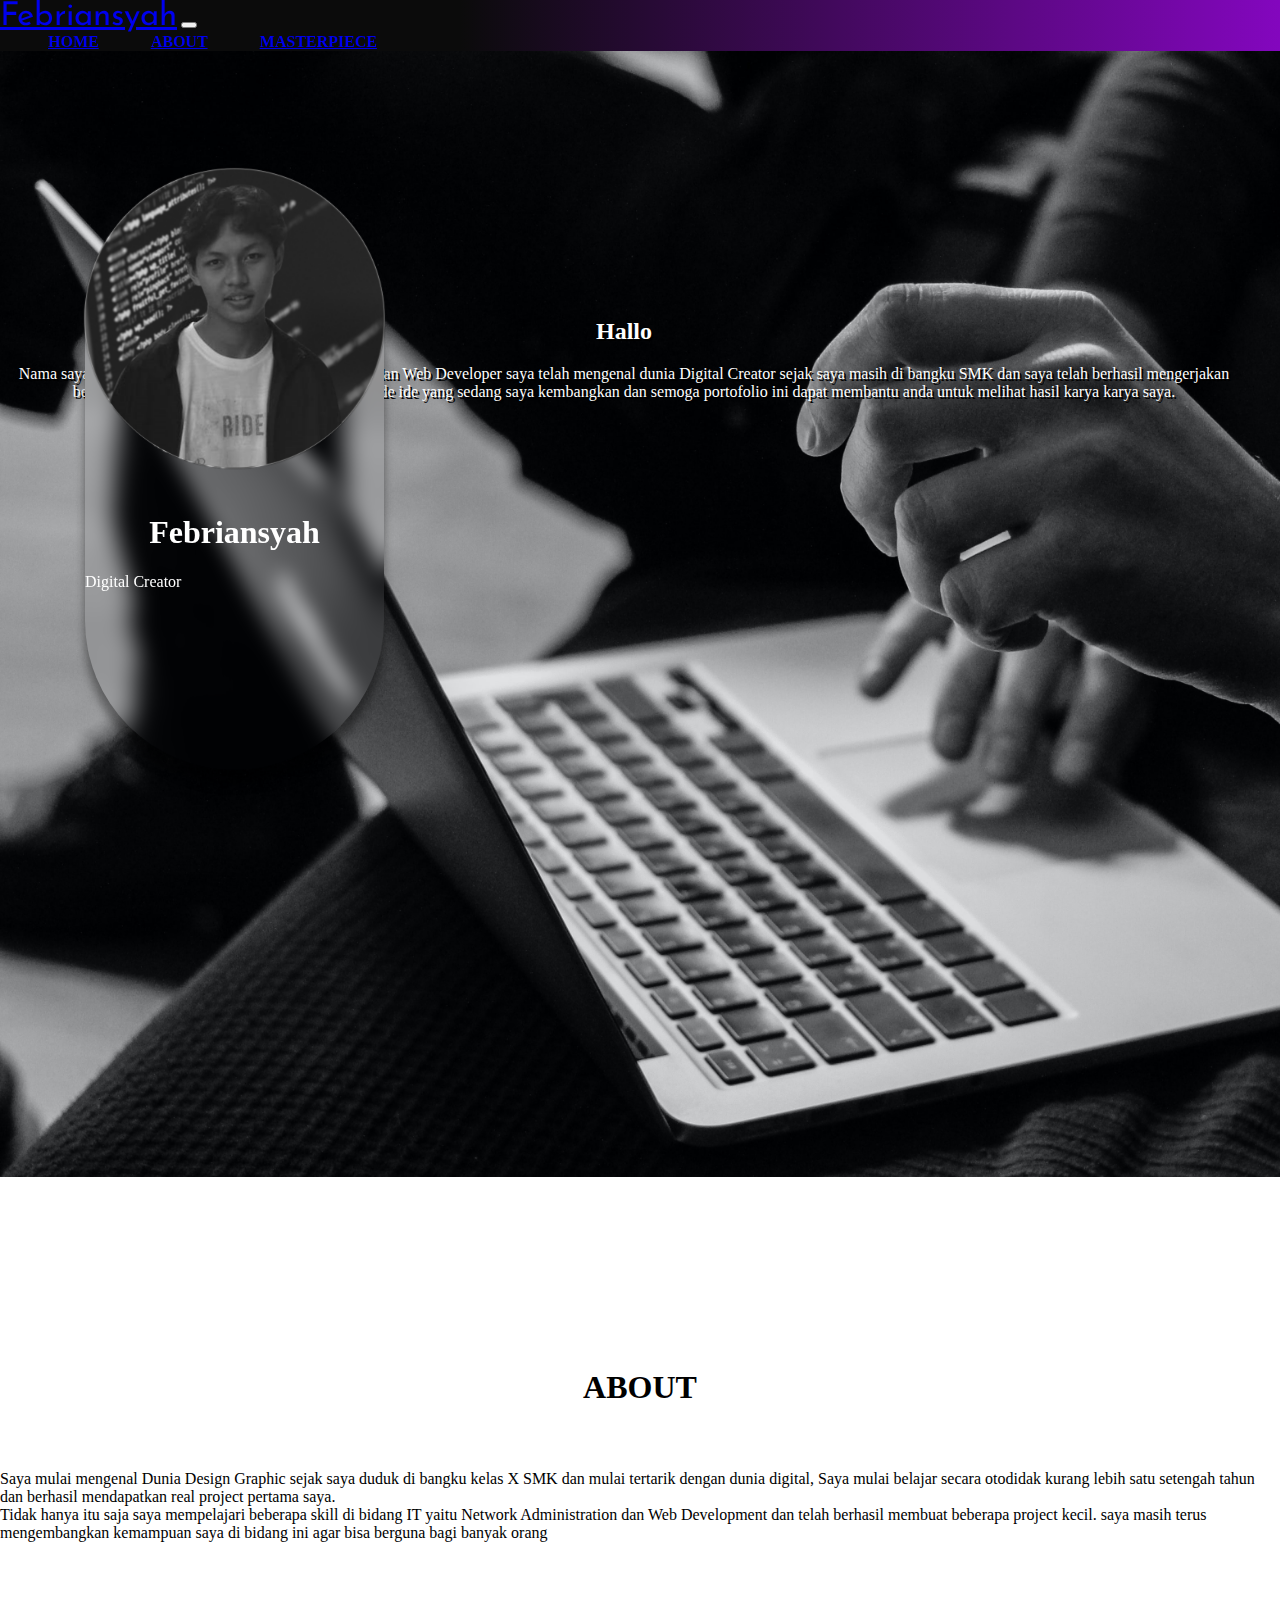
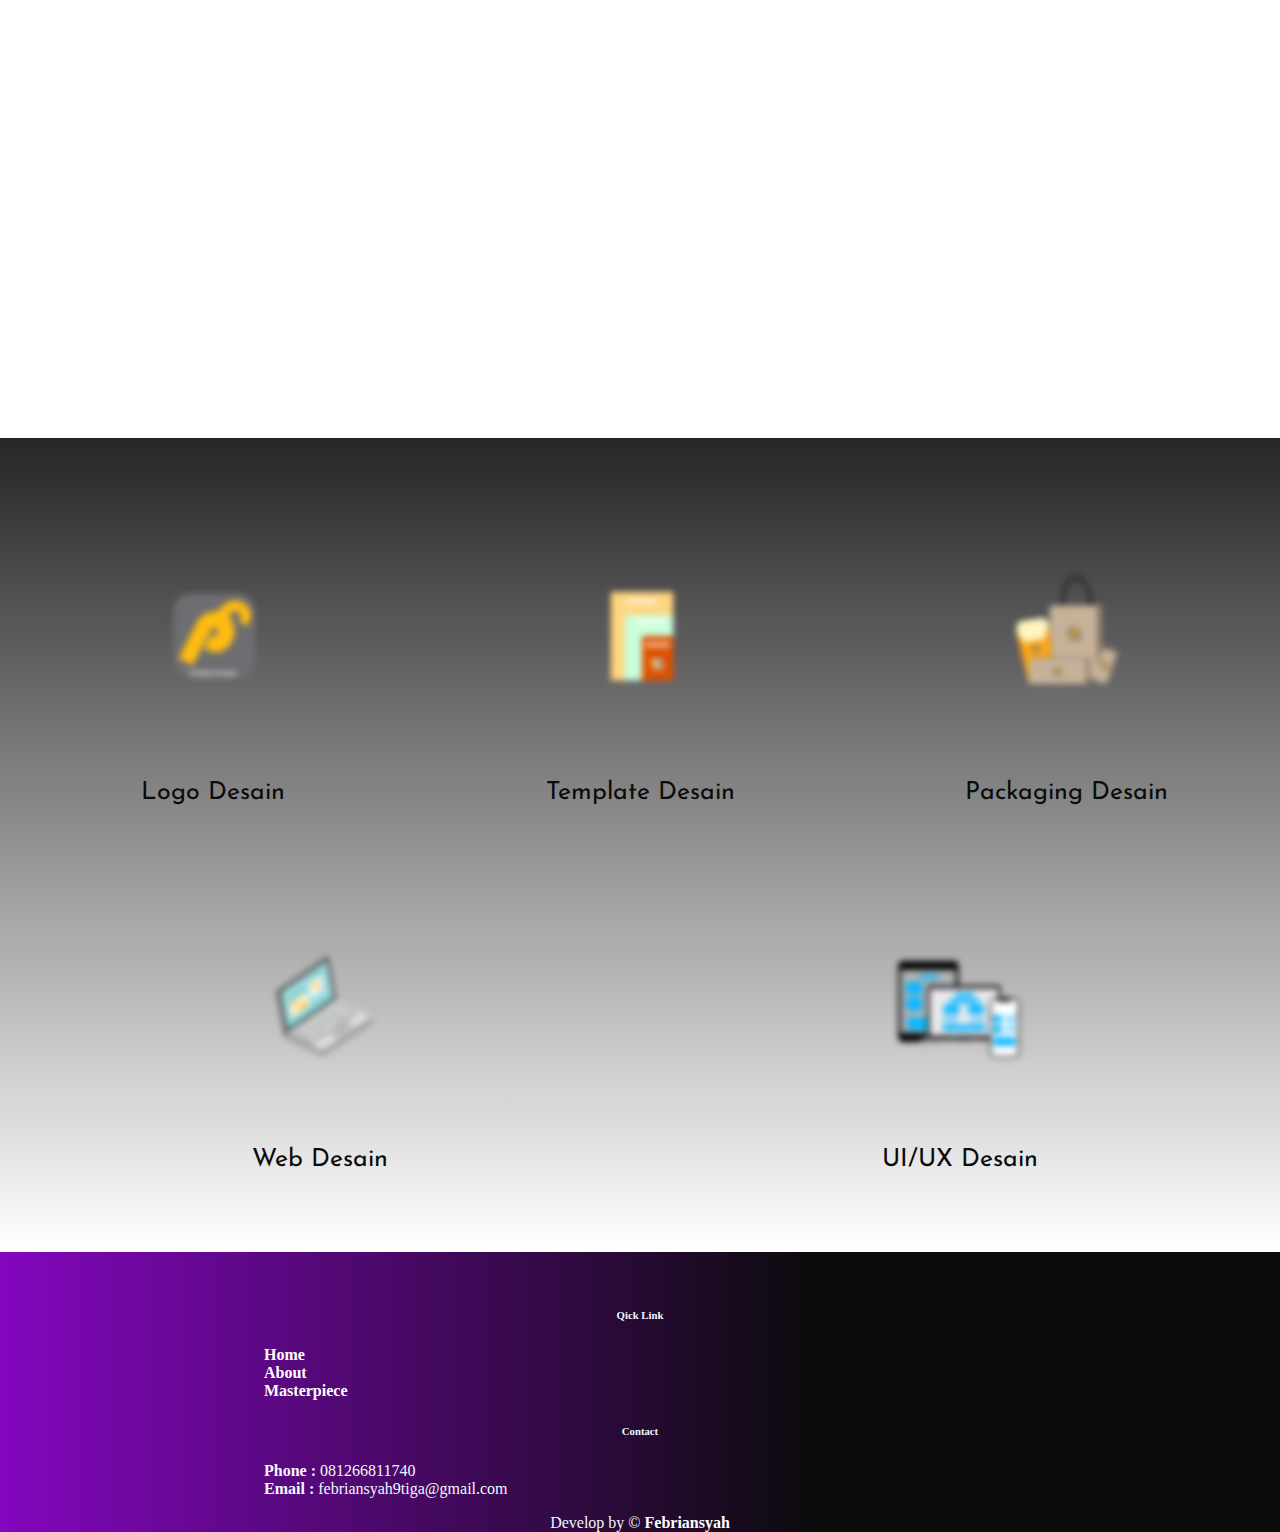
<file: index.html>
<!DOCTYPE html>
<html lang="en">
  <head>
    <!-- Required meta tags -->
    <meta charset="utf-8" />
    <meta name="viewport" content="width=device-width, initial-scale=1" />

    <!-- Bootstrap CSS -->
    <link href="https://cdn.jsdelivr.net/npm/bootstrap@5.1.3/dist/css/bootstrap.min.css" rel="stylesheet" integrity="sha384-1BmE4kWBq78iYhFldvKuhfTAU6auU8tT94WrHftjDbrCEXSU1oBoqyl2QvZ6jIW3" crossorigin="anonymous" />

    <!-- my css -->
    <link rel="stylesheet" href="model.css" />
    <!-- font -->
    <link href="https://fonts.googleapis.com/css2?family=Josefin+Sans:ital,wght@1,700&display=swap" rel="stylesheet" />

    <title>Portofolio | Febriansyah</title>
    <link rel="shortcut icon" type="image/png" href="../thumbs/PS-LOGO.png" />


  </head>
  <body>
    <!-- nav bar -->
    <nav class="navbar navbar-expand-lg navbar-dark">
      <div class="container">
        <a class="navbar-brand" href="#">Febriansyah</a>
        <button class="navbar-toggler" type="button" data-bs-toggle="collapse" data-bs-target="#navbarNavAltMarkup" aria-controls="navbarNavAltMarkup" aria-expanded="false" aria-label="Toggle navigation">
          <span class="navbar-toggler-icon"></span>
        </button>
        <div class="collapse navbar-collapse" id="navbarNavAltMarkup">
          <div class="navbar-nav ms-auto">
            <a class="nav-link" aria-current="page" href="#">Home</a>
            <a class="nav-link" href="#About">About</a>
            <a class="nav-link" href="#masterpiece">Masterpiece</a>
          </div>
        </div>
      </div>
    </nav>
    <!-- nav bar close -->

    <!-- jumbotron -->

    <div class="jumbotron image #Home">
      <div class="glass">
        <img src="img/profile.png" alt="profile" width="325px" />
        <div class="container ">
          <h1 class="display-4">Febriansyah</h1>
          <p class="lead">Digital Creator</p>
        </div>
      </div>
    
      <div class="row">
       
        <div class="col-8">
          <h2>Hallo</h2>
          Nama saya febriansyah saya seorang Graphic Designer dan Web Developer saya telah mengenal dunia Digital Creator sejak saya masih di bangku SMK dan saya telah berhasil mengerjakan beberapa project yang pernah saya dapat, serta ide ide yang sedang saya kembangkan dan semoga portofolio ini dapat membantu anda untuk melihat hasil karya karya saya.

        </div>
      </div>
    </div>

 <!-- about -->
 <section id="About">
    <div class="row-about">About</div>
    <div class="container">
      <div class="row">
        <div class="col-md">
          Saya mulai mengenal Dunia Design Graphic sejak saya duduk di bangku kelas X SMK dan mulai tertarik dengan dunia digital, Saya mulai belajar secara otodidak kurang lebih satu setengah tahun dan berhasil mendapatkan real project pertama saya.

       

          
        </div>
        <div class="col-md">
          Tidak hanya itu saja saya mempelajari beberapa skill di bidang IT yaitu Network Administration dan Web Development dan telah berhasil membuat beberapa project kecil.  saya masih terus mengembangkan kemampuan saya di bidang ini agar bisa berguna bagi banyak orang
        </div>
      </div>
    </div>


<!-- masterpieces -->
    <section id="masterpiece">
      <div class="row-mp">Masterpiece</div>
    </section>



<!-- project -->


<section id="project">
  
  <div class="image-box">
    <div class="box">
      <a href="Logo Desain/index.html">
        <img src="img/PS-logo.png" alt="" width="60%">
      <div class="des">Logo Desain</div></a>
    </div>

      <div class="box">
        <a href="Template Desain/index.html">
          <img src="img/Template-Desain.png" alt="" width="60%">
      <div class="des">Template Desain</div></a>
    </div>
    <div class="box">
      <a href="Packaging Desain/index.html">
          <img src="img/packaging.png" alt="" width="60%">
      <div class="des">Packaging Desain</div></a>
    </div>
</div>

<div class="image-box">
  <div class="box">
    <a href="Web Desain/index.html">
    <img src="img/Web-Desain.png" alt="" width="40%">
    <div class="des">Web Desain</div></a>
  </div>
  <div class="box">
    <a href="UI UX Desain/index.html">
    <img src="img/UI-UX-Desain.png" alt="" width="40%">
    <div class="des">UI/UX Desain</div></a>
  </div>
</div>
</section>


<!-- footer -->

<footer>
  <div class="footer">

    <div class="row">
      <div class="col">
        <h6>Qick Link</h6>
        <ul>
          <li><a href="#">Home</a></li>
          <li><a href="#">About</a></li>
          <li><a href="#">Masterpiece</a></li>
        </ul>
      </div>
      <div class="col">
        <h6>Contact</h6>
        <ul>
         <p>
           <strong>Phone : </strong> 081266811740
           <br>
           <strong>Email : </strong> febriansyah9tiga@gmail.com
           </p>
        </ul>
      </div>
    </div>
    
      
    

      
        Develop by 
        <span>&#169;</span>
          <a href="https://www.instagram.com/fbr.i_/?hl=id">Febriansyah</a>
    
    </div>
  </div>
</footer>





    <script src="https://cdn.jsdelivr.net/npm/bootstrap@5.1.3/dist/js/bootstrap.bundle.min.js" integrity="sha384-ka7Sk0Gln4gmtz2MlQnikT1wXgYsOg+OMhuP+IlRH9sENBO0LRn5q+8nbTov4+1p" crossorigin="anonymous"></script>
  </body>
</html>
</file>
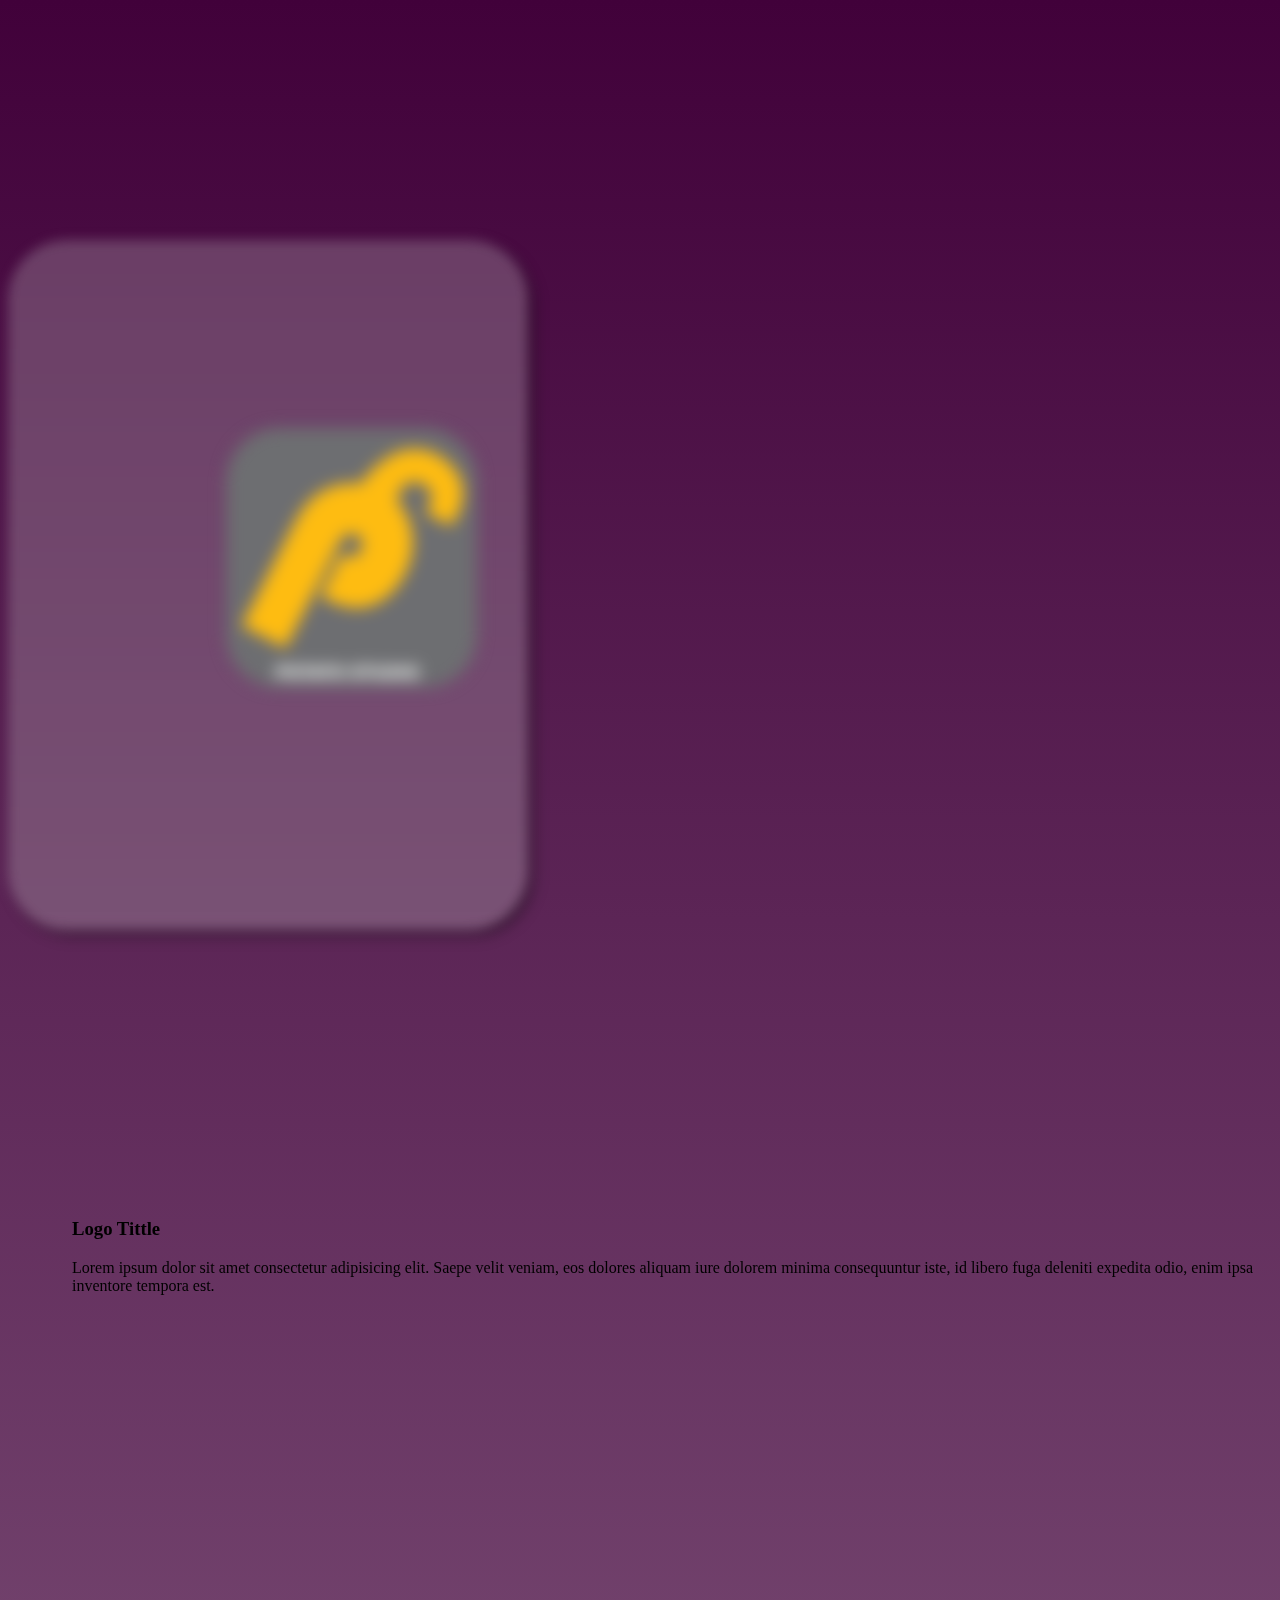
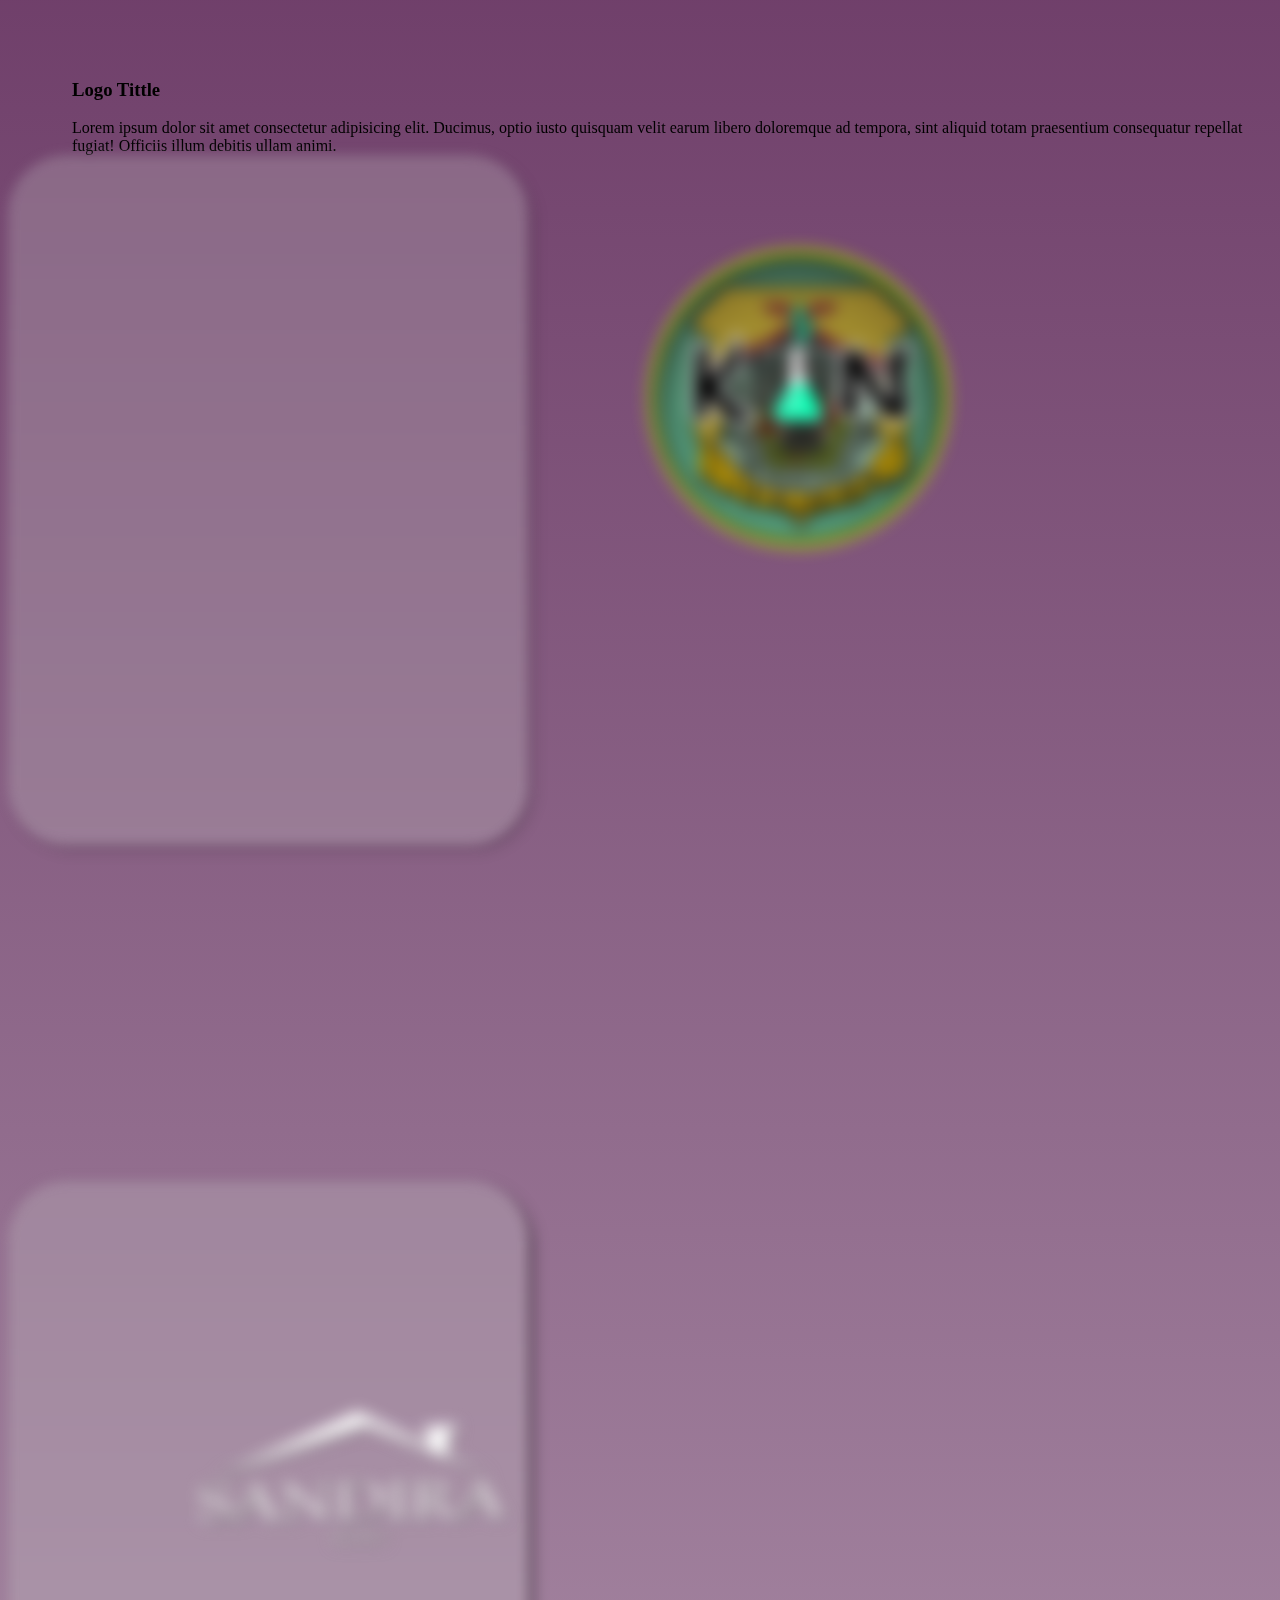
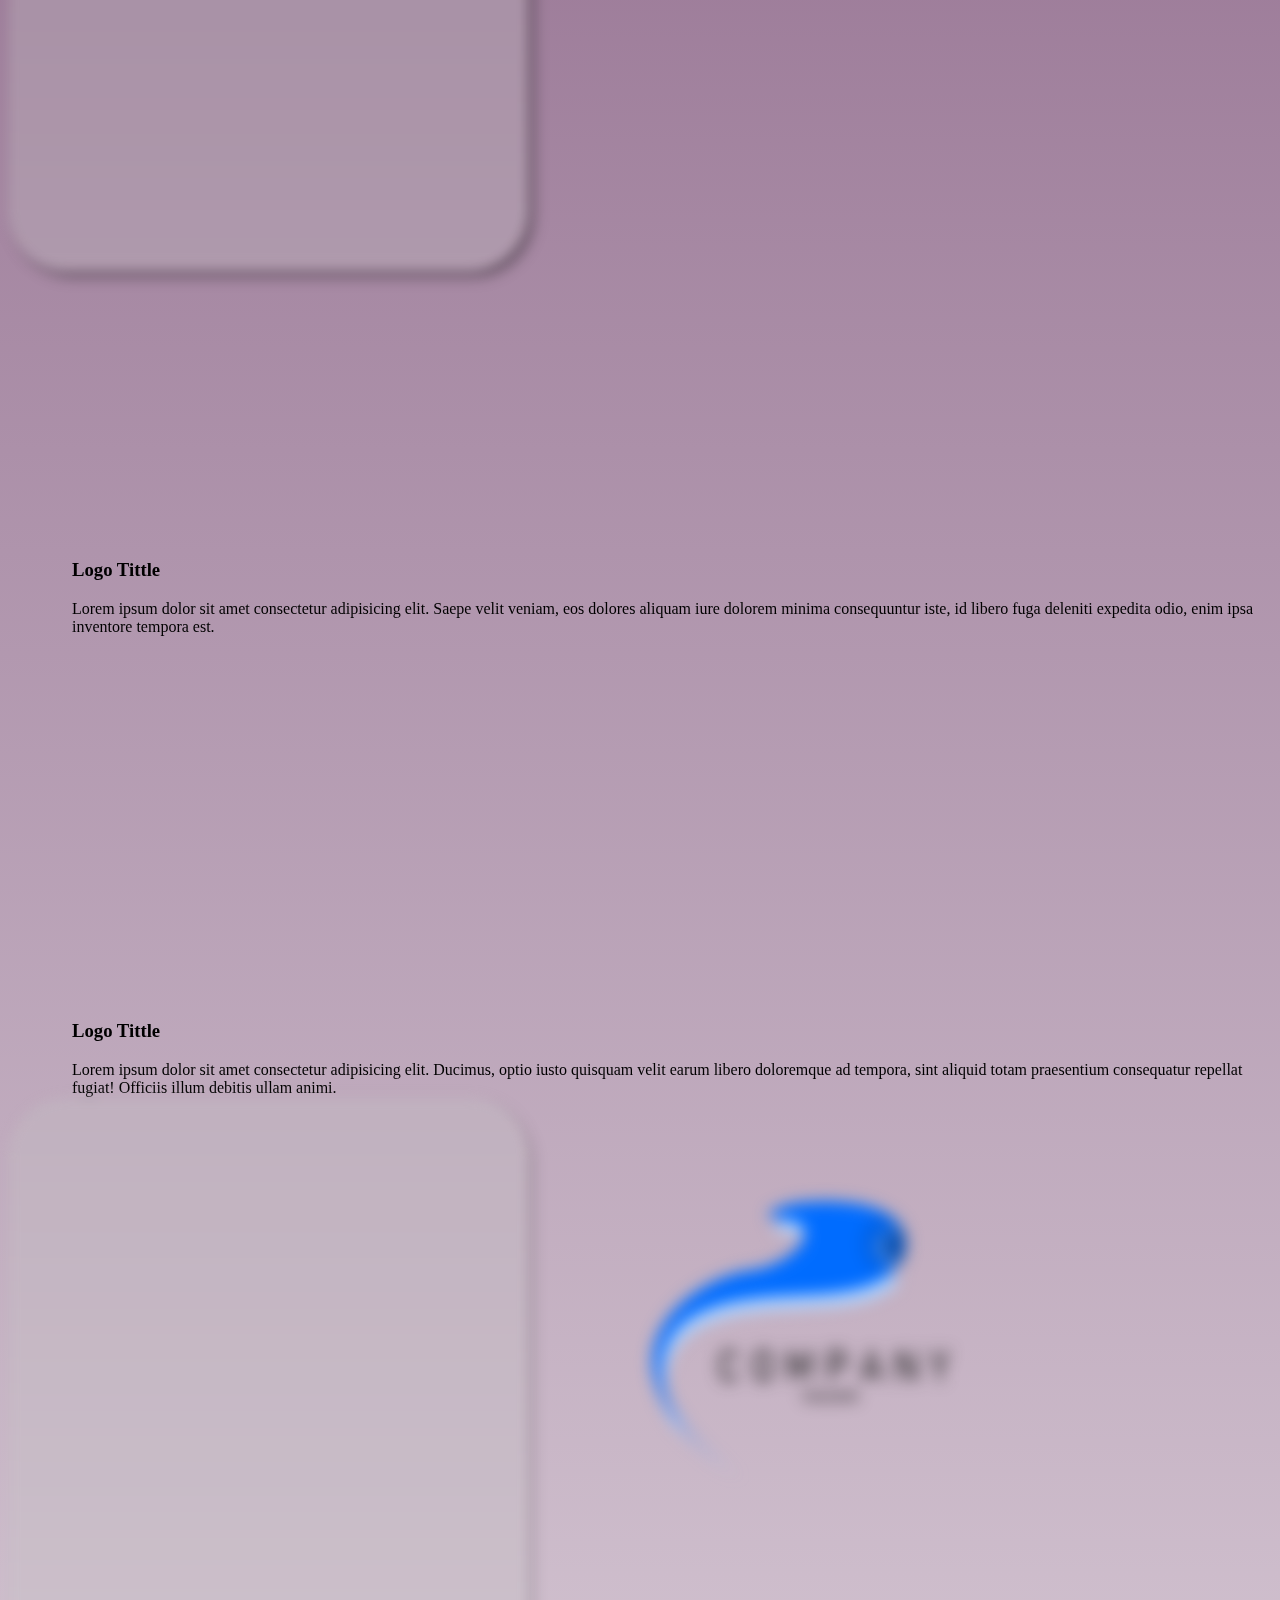
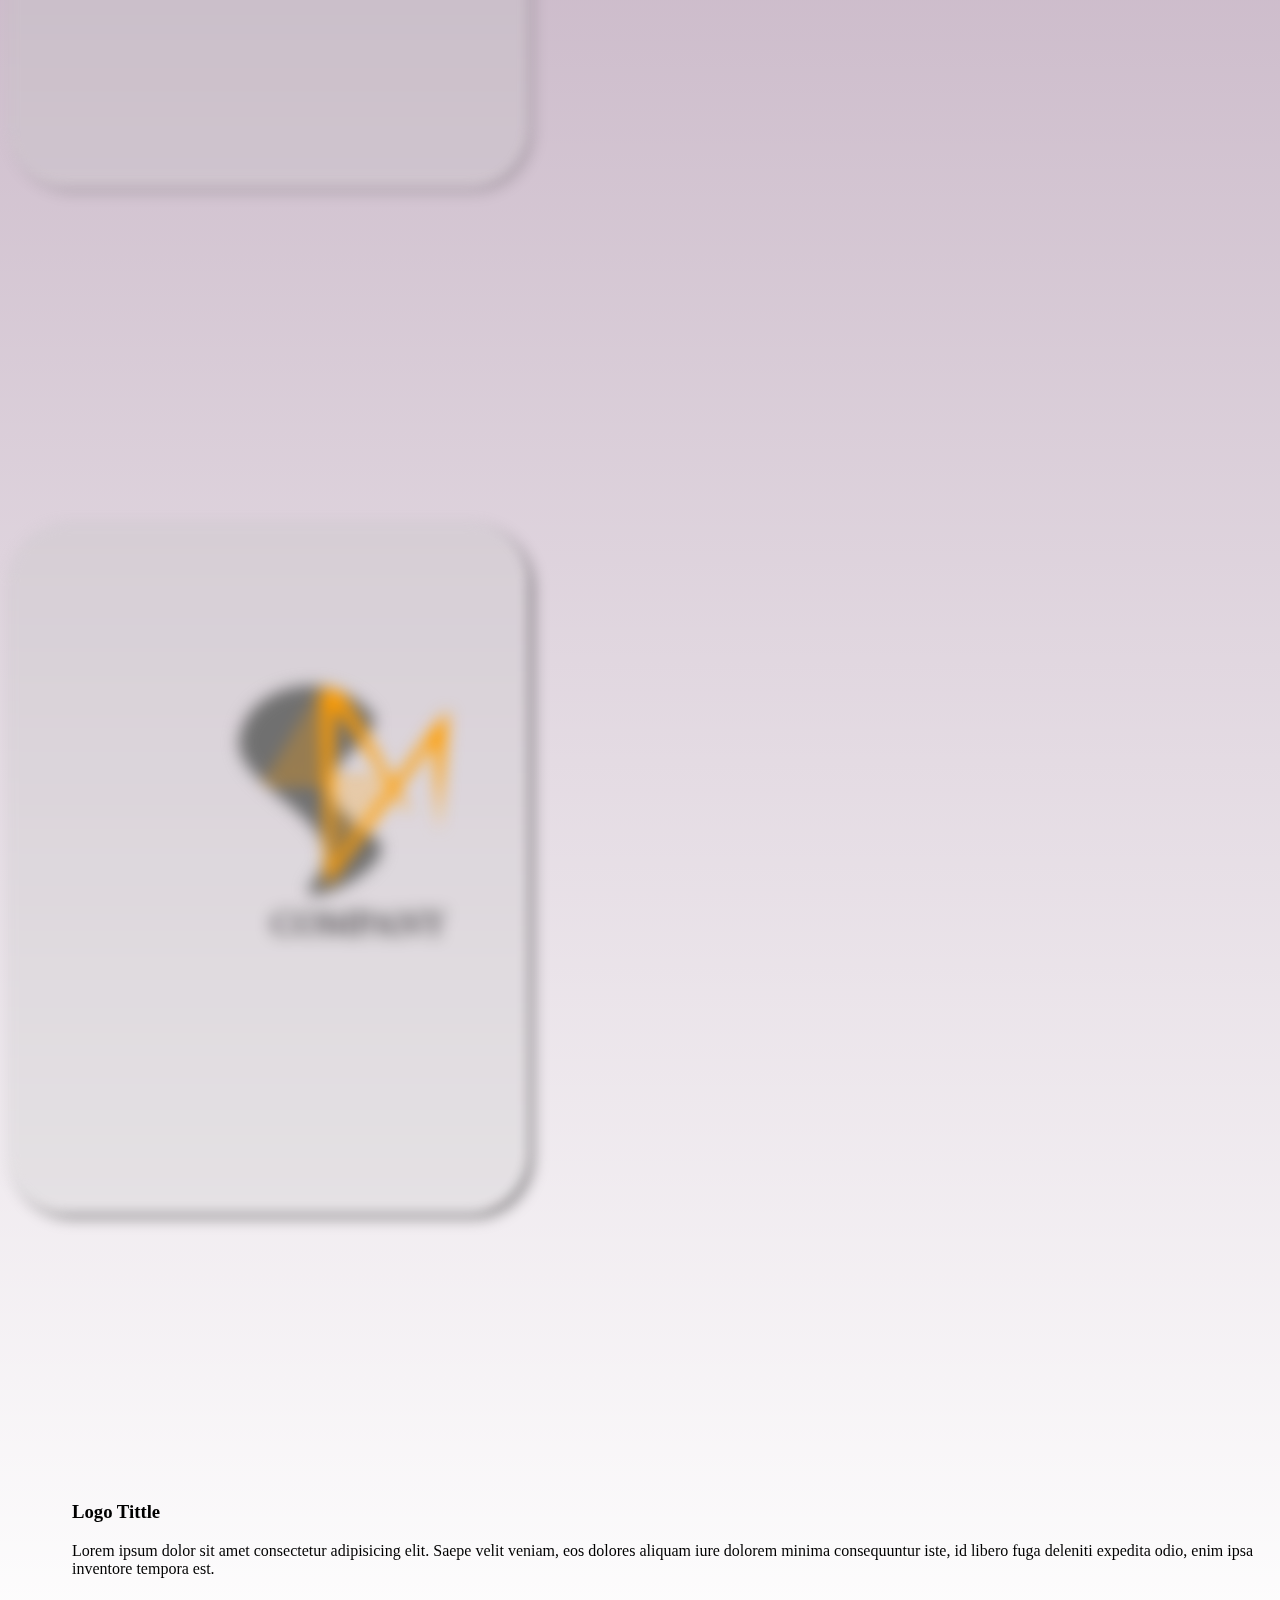
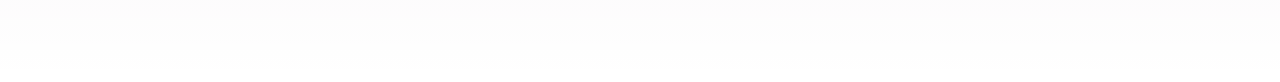
<file: Logo Desain/index.html>
<!DOCTYPE html>
<html lang="en">
  <head>
    <!-- Required meta tags -->
    <meta charset="utf-8" />
    <meta name="viewport" content="width=device-width, initial-scale=1" />

    <!-- Bootstrap CSS -->
    <link href="https://cdn.jsdelivr.net/npm/bootstrap@5.0.2/dist/css/bootstrap.min.css" rel="stylesheet" integrity="sha384-EVSTQN3/azprG1Anm3QDgpJLIm9Nao0Yz1ztcQTwFspd3yD65VohhpuuCOmLASjC" crossorigin="anonymous" />

    <!-- my css -->
    <link rel="stylesheet" href="style.css" />

    <title>Febriansyah | Logo Desain</title>
    <link rel="shortcut icon" type="image/png" href="../thumbs/PS-LOGO.png" />
  </head>
  <body>
    <section>
      <div class="container">
        <img src="../thumbs/PS-LOGO.png" alt="" width="400px" />
        <div class="row">
          <div class="col-a"></div>
          <div class="col-4">
            <h3>Logo Tittle</h3>
            Lorem ipsum dolor sit amet consectetur adipisicing elit. Saepe velit veniam, eos dolores aliquam iure dolorem minima consequuntur iste, id libero fuga deleniti expedita odio, enim ipsa inventore tempora est.
          </div>
        </div>
      </div>
      <div class="container">
        <div class="image">
          <img src="../thumbs/KIN.png" alt="" width="400px" />
        </div>
        <div class="row">
          <div class="col-4">
            <h3>Logo Tittle</h3>
            Lorem ipsum dolor sit amet consectetur adipisicing elit. Ducimus, optio iusto quisquam velit earum libero doloremque ad tempora, sint aliquid totam praesentium consequatur repellat fugiat! Officiis illum debitis ullam animi.
          </div>
          <div class="col-c"></div>
        </div>
      </div>
      <div class="container">
        <img src="../thumbs/sandira-logo.png" alt="" width="400px" />
        <div class="row">
          <div class="col-a"></div>
          <div class="col-4">
            <h3>Logo Tittle</h3>
            Lorem ipsum dolor sit amet consectetur adipisicing elit. Saepe velit veniam, eos dolores aliquam iure dolorem minima consequuntur iste, id libero fuga deleniti expedita odio, enim ipsa inventore tempora est.
          </div>
        </div>
      </div>
      <div class="container">
        <div class="image">
          <img src="../thumbs/blue-curv.png" alt="" width="400px" />
        </div>
        <div class="row">
          <div class="col-4">
            <h3>Logo Tittle</h3>
            Lorem ipsum dolor sit amet consectetur adipisicing elit. Ducimus, optio iusto quisquam velit earum libero doloremque ad tempora, sint aliquid totam praesentium consequatur repellat fugiat! Officiis illum debitis ullam animi.
          </div>
          <div class="col-c"></div>
        </div>
      </div>
      <div class="container">
        <img src="../thumbs/mx-company.png" alt="" width="400px" />
        <div class="row">
          <div class="col-a"></div>
          <div class="col-4">
            <h3>Logo Tittle</h3>
            Lorem ipsum dolor sit amet consectetur adipisicing elit. Saepe velit veniam, eos dolores aliquam iure dolorem minima consequuntur iste, id libero fuga deleniti expedita odio, enim ipsa inventore tempora est.
          </div>
        </div>
      </div>
    </section>
    <script src="https://cdn.jsdelivr.net/npm/bootstrap@5.0.2/dist/js/bootstrap.bundle.min.js" integrity="sha384-MrcW6ZMFYlzcLA8Nl+NtUVF0sA7MsXsP1UyJoMp4YLEuNSfAP+JcXn/tWtIaxVXM" crossorigin="anonymous"></script>
  </body>
</html>
</file>
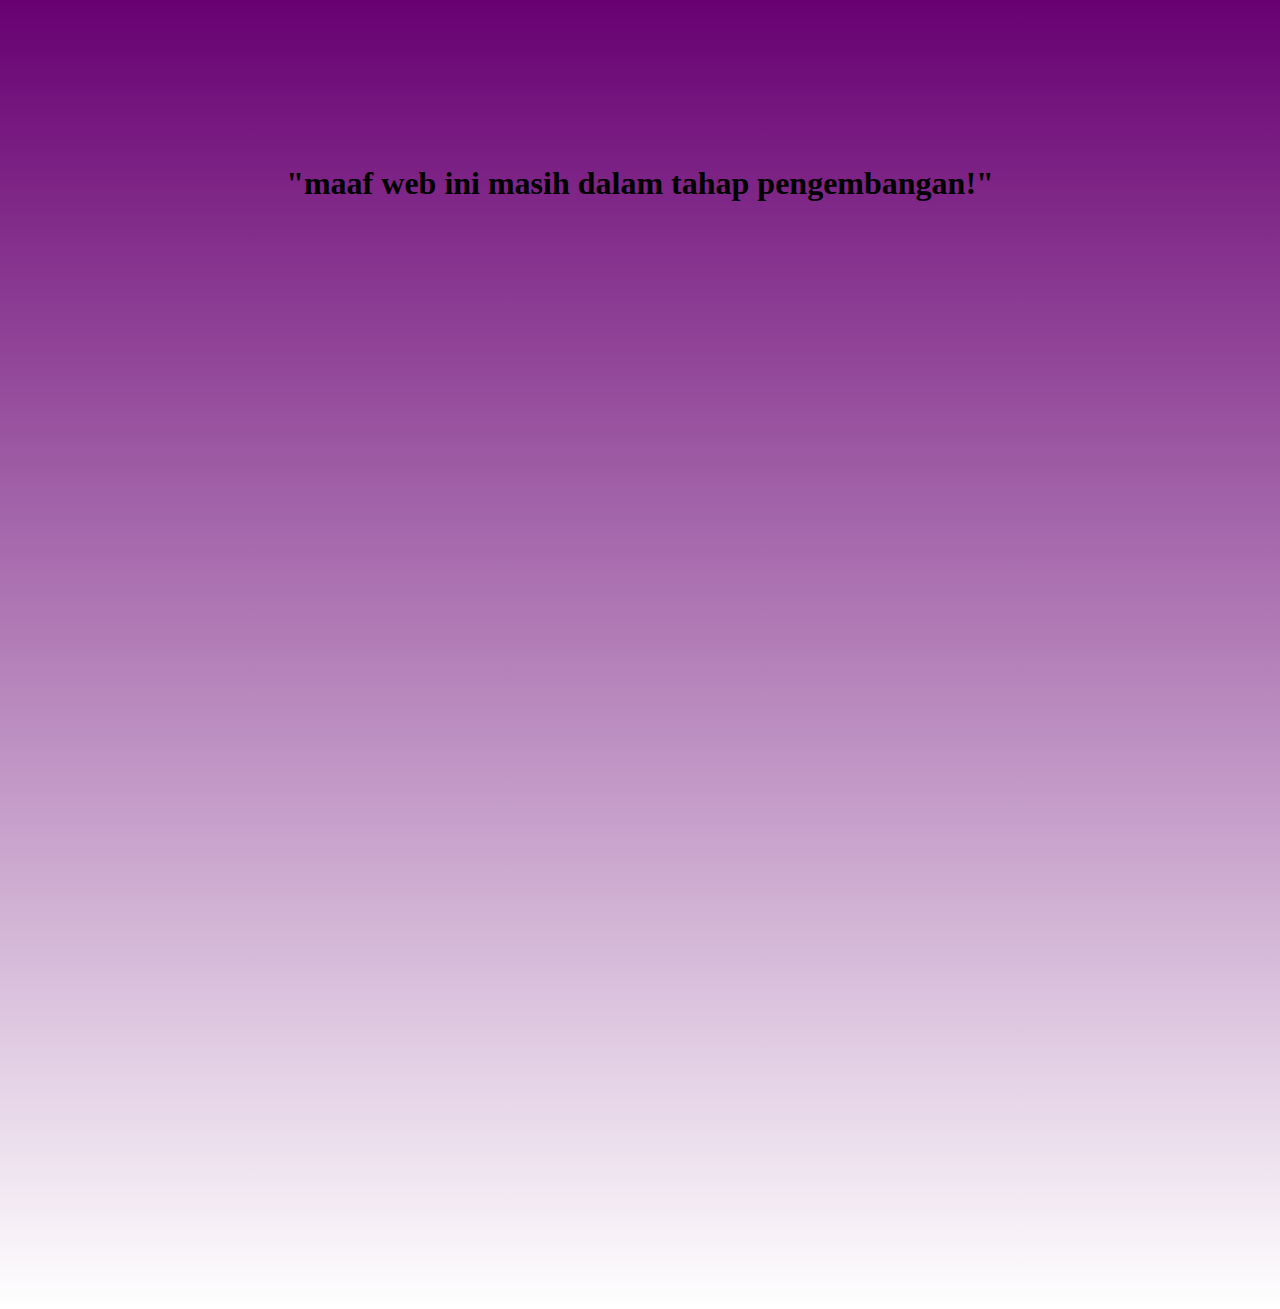
<file: Packaging Desain/index.html>
<!DOCTYPE html>
<html lang="en">
  <head>
    <!-- Required meta tags -->
    <meta charset="utf-8" />
    <meta name="viewport" content="width=device-width, initial-scale=1" />

    <!-- Bootstrap CSS -->
    <link href="https://cdn.jsdelivr.net/npm/bootstrap@5.0.2/dist/css/bootstrap.min.css" rel="stylesheet" integrity="sha384-EVSTQN3/azprG1Anm3QDgpJLIm9Nao0Yz1ztcQTwFspd3yD65VohhpuuCOmLASjC" crossorigin="anonymous" />

    <!-- my css -->
    <link rel="stylesheet" href="style.css" />

    <title>Febriansyah | Packaging Desain</title>
    <link rel="shortcut icon" type="image/png" href="../thumbs/PS-LOGO.png" />
  </head>
  <body>
    <h1>"maaf web ini masih dalam tahap pengembangan!"</h1>

    <script src="https://cdn.jsdelivr.net/npm/bootstrap@5.0.2/dist/js/bootstrap.bundle.min.js" integrity="sha384-MrcW6ZMFYlzcLA8Nl+NtUVF0sA7MsXsP1UyJoMp4YLEuNSfAP+JcXn/tWtIaxVXM" crossorigin="anonymous"></script>
  </body>
</html>
</file>
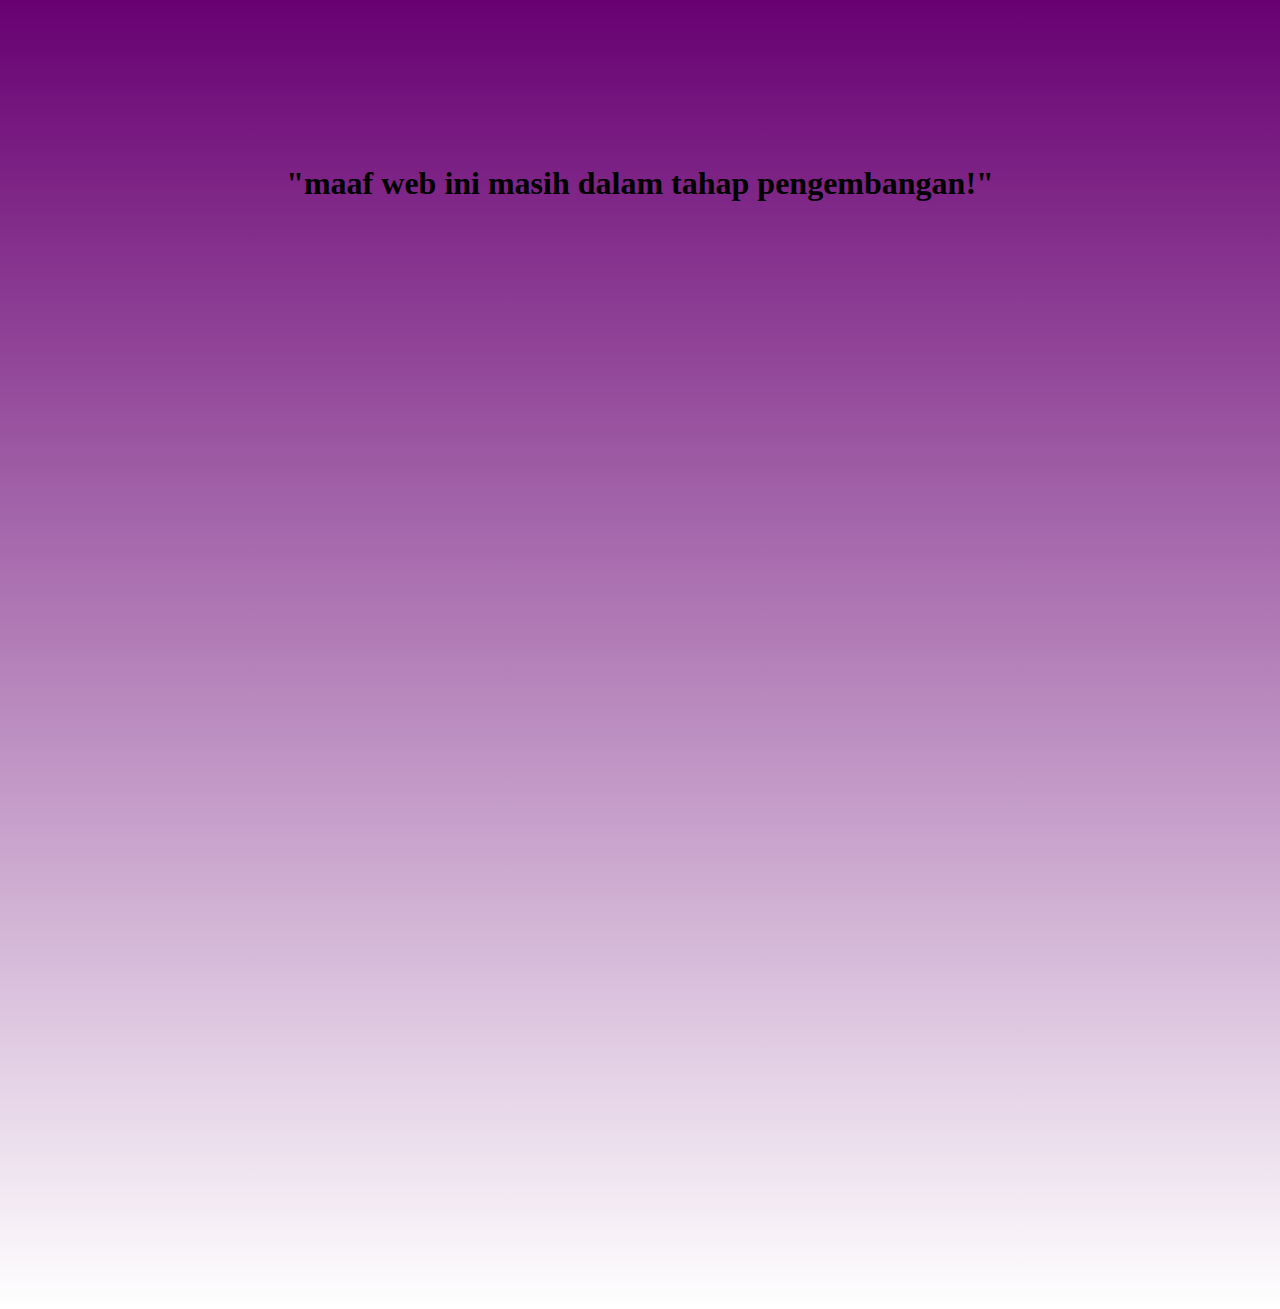
<file: Template Desain/index.html>
<!DOCTYPE html>
<html lang="en">
  <head>
    <!-- Required meta tags -->
    <meta charset="utf-8" />
    <meta name="viewport" content="width=device-width, initial-scale=1" />

    <!-- Bootstrap CSS -->
    <link href="https://cdn.jsdelivr.net/npm/bootstrap@5.0.2/dist/css/bootstrap.min.css" rel="stylesheet" integrity="sha384-EVSTQN3/azprG1Anm3QDgpJLIm9Nao0Yz1ztcQTwFspd3yD65VohhpuuCOmLASjC" crossorigin="anonymous" />

    <!-- my css -->
    <link rel="stylesheet" href="style.css" />

    <title>Febriansyah | Template Desain</title>
    <link rel="shortcut icon" type="image/png" href="../thumbs/PS-LOGO.png" />
  </head>
  <body>
    <h1>"maaf web ini masih dalam tahap pengembangan!"</h1>

    <script src="https://cdn.jsdelivr.net/npm/bootstrap@5.0.2/dist/js/bootstrap.bundle.min.js" integrity="sha384-MrcW6ZMFYlzcLA8Nl+NtUVF0sA7MsXsP1UyJoMp4YLEuNSfAP+JcXn/tWtIaxVXM" crossorigin="anonymous"></script>
  </body>
</html>
</file>
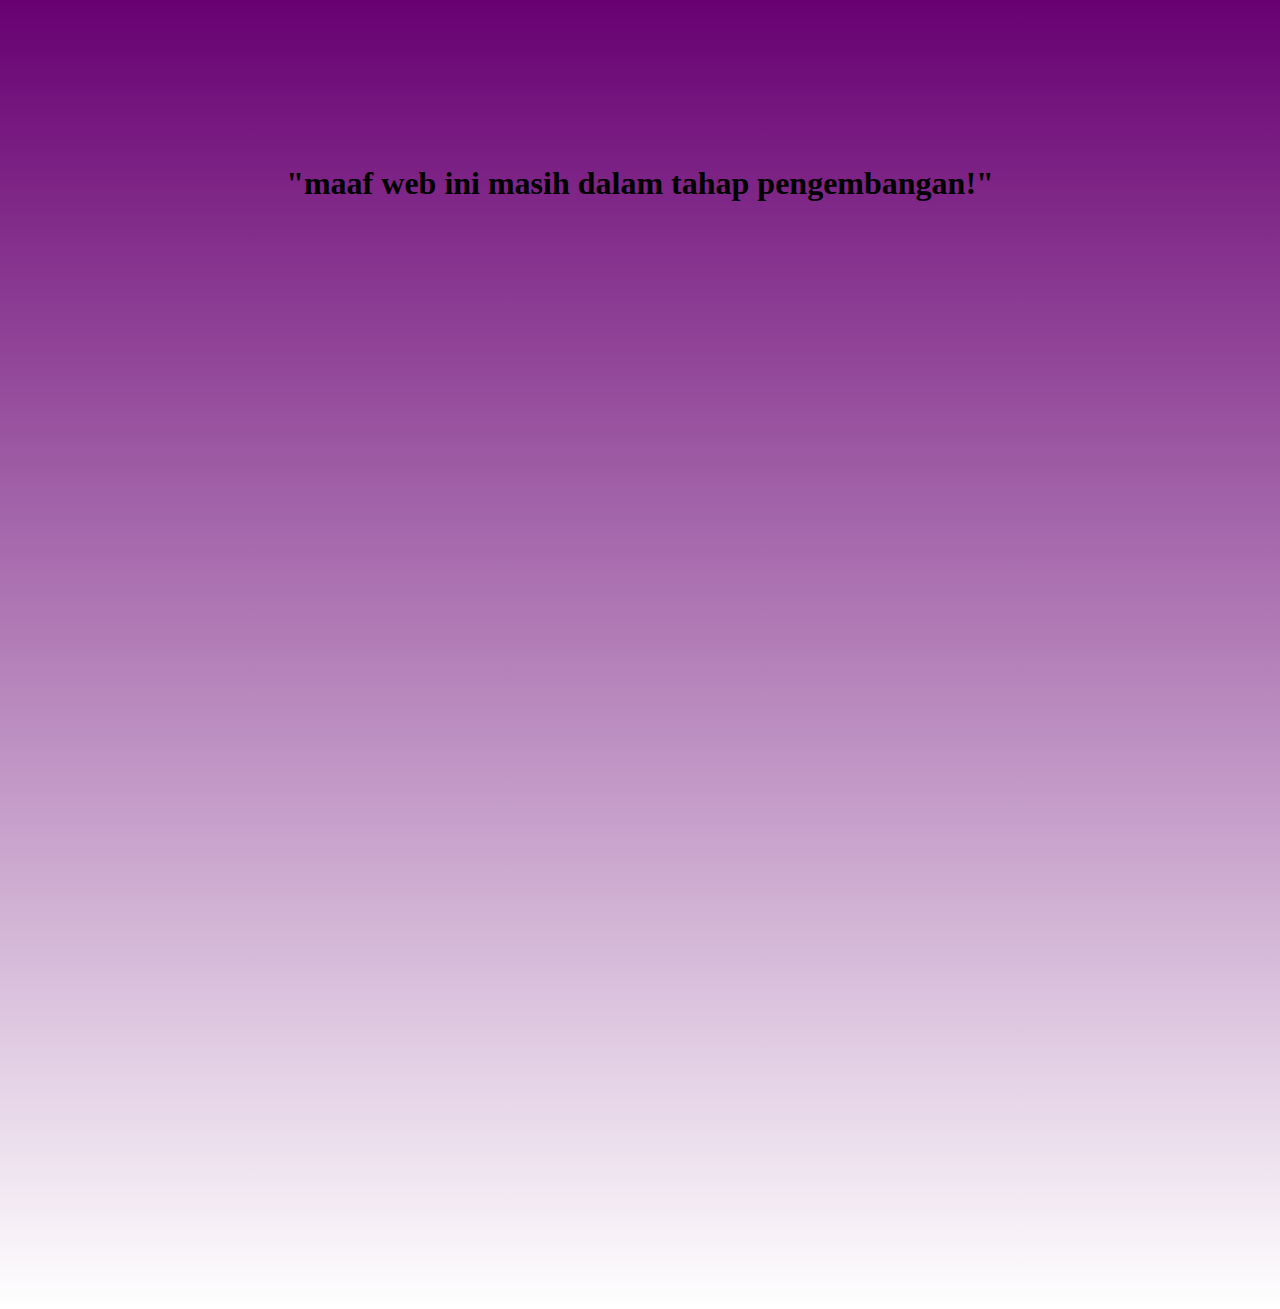
<file: UI UX Desain/index.html>
<!DOCTYPE html>
<html lang="en">
  <head>
    <!-- Required meta tags -->
    <meta charset="utf-8" />
    <meta name="viewport" content="width=device-width, initial-scale=1" />

    <!-- Bootstrap CSS -->
    <link href="https://cdn.jsdelivr.net/npm/bootstrap@5.0.2/dist/css/bootstrap.min.css" rel="stylesheet" integrity="sha384-EVSTQN3/azprG1Anm3QDgpJLIm9Nao0Yz1ztcQTwFspd3yD65VohhpuuCOmLASjC" crossorigin="anonymous" />

    <!-- my css -->
    <link rel="stylesheet" href="style.css" />

    <title>Febriansyah | UI/UX Desain</title>
    <link rel="shortcut icon" type="image/png" href="../thumbs/PS-LOGO.png" />
  </head>
  <body>
    <h1>"maaf web ini masih dalam tahap pengembangan!"</h1>

    <script src="https://cdn.jsdelivr.net/npm/bootstrap@5.0.2/dist/js/bootstrap.bundle.min.js" integrity="sha384-MrcW6ZMFYlzcLA8Nl+NtUVF0sA7MsXsP1UyJoMp4YLEuNSfAP+JcXn/tWtIaxVXM" crossorigin="anonymous"></script>
  </body>
</html>
</file>
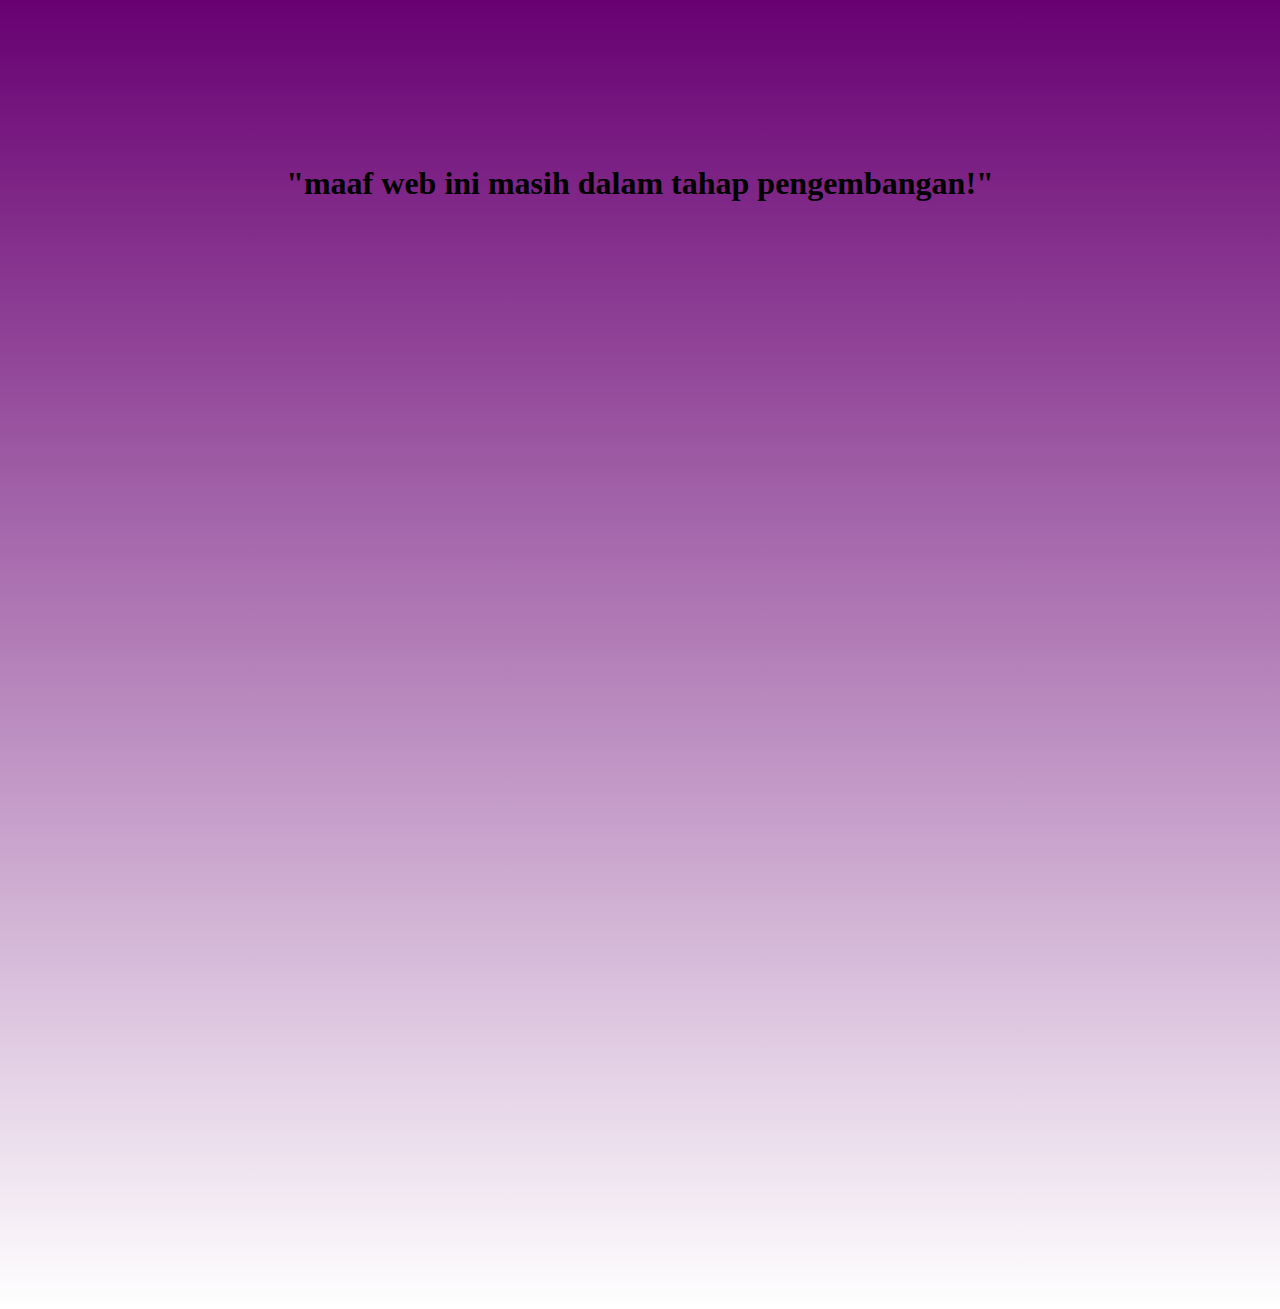
<file: Web Desain/index.html>
<!DOCTYPE html>
<html lang="en">
  <head>
    <!-- Required meta tags -->
    <meta charset="utf-8" />
    <meta name="viewport" content="width=device-width, initial-scale=1" />

    <!-- Bootstrap CSS -->
    <link href="https://cdn.jsdelivr.net/npm/bootstrap@5.0.2/dist/css/bootstrap.min.css" rel="stylesheet" integrity="sha384-EVSTQN3/azprG1Anm3QDgpJLIm9Nao0Yz1ztcQTwFspd3yD65VohhpuuCOmLASjC" crossorigin="anonymous" />

    <!-- my css -->
    <link rel="stylesheet" href="style.css" />

    <title>Febriansyah | Web Desain</title>
    <link rel="shortcut icon" type="image/png" href="../thumbs/PS-LOGO.png" />
  </head>
  <body>
    <h1>"maaf web ini masih dalam tahap pengembangan!"</h1>

    <script src="https://cdn.jsdelivr.net/npm/bootstrap@5.0.2/dist/js/bootstrap.bundle.min.js" integrity="sha384-MrcW6ZMFYlzcLA8Nl+NtUVF0sA7MsXsP1UyJoMp4YLEuNSfAP+JcXn/tWtIaxVXM" crossorigin="anonymous"></script>
  </body>
</html>
</file>
<file: model.css>
body {
  margin: 0;
}

section {
  padding-top: 10rem;
}

.navbar {
  position: sticky;
  top: 0;
  z-index: 99999;
  background: linear-gradient(89.99deg, #0b0b0b 35.96%, #af05ff 123.24%);
  margin-bottom: 4rem;
}
.navbar-brand {
  font-family: "Josefin Sans", sans-serif;
  font-size: 33px;
}

.nav-link {
  font-weight: bold;
  text-transform: uppercase;
}

.row-about {
  text-align: center;
  padding-top: 2rem;
  padding-bottom: 4rem;
}
.row-mp {
  font-weight: bold;
  color: white;
  text-align: center;
  text-transform: uppercase;
  font-size: 2rem;
  margin-top: 1rem;
  text-shadow: 0 1 black;
}

#masterpiece {
  background-image: url(img/bg\ 2.jpg);
  background-repeat: no-repeat;
  background-size: cover;
  background-position: center;
  height: 10rem;
}

#masterpiece {
  position: sticky;
  top: -2rem;
  background-attachment: fixed;
  margin-top: 15rem;
  padding-top: 6rem;
  z-index: 222;
}

.image-box {
  display: flex;
  text-align: center;
  padding-bottom: 5rem;
}

#project {
  background: linear-gradient(180deg, #262626 0%, rgba(196, 196, 196, 0) 100%);
  overflow: hidden;
}

button {
  decoration: none;
}

#project a {
  font-family: "Josefin Sans", sans-serif;
  text-decoration: none;
  font-size: 25px;
  color: #0b0b0b;
}

.nav-link {
  margin-left: 3rem;
}

.box {
  transition: 1s;
}
.box:hover {
  transform: scale(1.1);
  z-index: 2;
}

.footer {
  background: linear-gradient(-90deg, #0b0b0b 35.96%, #af05ff 123.24%);
  color: aliceblue;
  text-align: center;
}
.footer a {
  text-decoration: none;
  color: white;
  font-weight: bold;
}

ul {
  list-style: none;
}

footer li,
p {
  text-align: left;
}

footer .row ul {
  margin-left: 14rem;
}

footer .row {
  padding-top: 2rem;
}

/* pc */
@media only screen and (min-width: 992px) {
  .box img {
    filter: grayscale(50%);
    filter: blur(3px);
  }

  .box img:hover {
    filter: grayscale(0);
  }
  .jumbotron {
    background-image: url(img/bg\ 1.jpg);
    background-size: cover;
    margin-top: -105px;
    padding-top: 6rem;
    color: rgb(255, 255, 255);
    height: 1071px;
    text-align: center;
  }

  .glass {
    position: absolute;
    right: 70%;
    top: 180px;
    border-radius: 20rem;
    width: 299px;
    height: 590px;
    box-shadow: 0 15px 10px rgba(0, 0, 0, 0.4);
    background: transparent;
    backdrop-filter: blur(10px);
    z-index: 22;
  }

  .glass img {
    margin-left: -12px;
    margin-top: -2rem;
    filter: grayscale(100%);
  }

  .glass img:hover {
    transition: 1.5s;
    filter: none;
  }

  .row-about {
    font-size: 2rem;
    font-weight: bold;
    text-transform: uppercase;
  }

  .row:nth-child(2) {
    text-align: center;
    justify-content: end;
    text-shadow: 2px 2px black;
    margin-right: 2rem;
    padding-top: 12rem;
  }

  #project {
    padding-top: 5rem;
  }

  .footer {
    margin-bottom: -2rem;
  }
}

/* mobile */
@media only screen and (max-width: 768px) {
  .glass {
    padding: 0;
    text-align: center;
  }
  .jumbotron {
    background-image: url(img/bg\ 1.jpg);
    background-size: cover;
    margin-top: -105px;
    padding-top: 6rem;
    color: rgb(255, 255, 255);
  }

  .row-about {
    font-size: large;
    font-weight: bold;
  }

  .row {
    justify-content: center;
    text-align: center;
    padding-top: 4rem;
    padding-bottom: 2rem;
    margin: 0;
  }
  #masterpiece {
    padding-top: 3rem;
    text-shadow: 1px 1px #0b0b0b;
  }
}
</file>
<file: Logo Desain/style.css>
body {
  background: linear-gradient(180deg, #41013a 0%, rgba(255, 1, 230, 0) 100%);
  background-repeat: no-repeat;
}
.row {
  color: rgb(0, 0, 0);
  margin-top: 15rem;
  justify-content: center;
}

/* pc screen */
@media only screen and (min-width: 992px) {
  .col-a {
    width: 520px;
    height: 690px;

    background: rgba(197, 197, 197, 0.28);
    filter: blur(6px);
    backdrop-filter: blur(4px);

    border-radius: 60px;
    box-shadow: 5px 5px 8px rgba(0, 0, 0, 0.466);
  }
  .container img {
    position: absolute;
    z-index: 1;
    margin-left: 9rem;
    margin-top: 7rem;
  }

  .container {
    padding-bottom: 6rem;
  }

  .col-4 {
    margin-left: 4rem;
    margin-top: 18rem;
  }

  .col-c {
    width: 520px;
    height: 690px;

    background: rgba(197, 197, 197, 0.28);
    filter: blur(6px);
    backdrop-filter: blur(4px);

    border-radius: 60px;
    box-shadow: 5px 5px 8px rgba(0, 0, 0, 0.199);
  }
  .image img {
    margin-left: 37rem;
  }
  .container img {
    filter: blur(8px);
  }
  .container img:hover {
    filter: blur(0);
    transition: 0.5s;
  }
}
</file>
<file: Packaging Desain/style.css>
body {
  background: linear-gradient(180deg, #680072 0%, rgba(255, 0, 230, 0) 100%);
  background-repeat: no-repeat;
  height: 1280px;
}

h1 {
  text-align: center;
  padding-top: 9rem;
}
</file>
<file: Template Desain/style.css>
body {
  background: linear-gradient(180deg, #680072 0%, rgba(255, 0, 230, 0) 100%);
  background-repeat: no-repeat;
  height: 1280px;
}

h1 {
  text-align: center;
  padding-top: 9rem;
}
</file>
<file: UI UX Desain/style.css>
body {
  background: linear-gradient(180deg, #680072 0%, rgba(255, 0, 230, 0) 100%);
  background-repeat: no-repeat;
  height: 1280px;
}

h1 {
  text-align: center;
  padding-top: 9rem;
}
</file>
<file: Web Desain/style.css>
body {
  background: linear-gradient(180deg, #680072 0%, rgba(255, 0, 230, 0) 100%);
  background-repeat: no-repeat;
  height: 1280px;
}

h1 {
  text-align: center;
  padding-top: 9rem;
}
</file>
